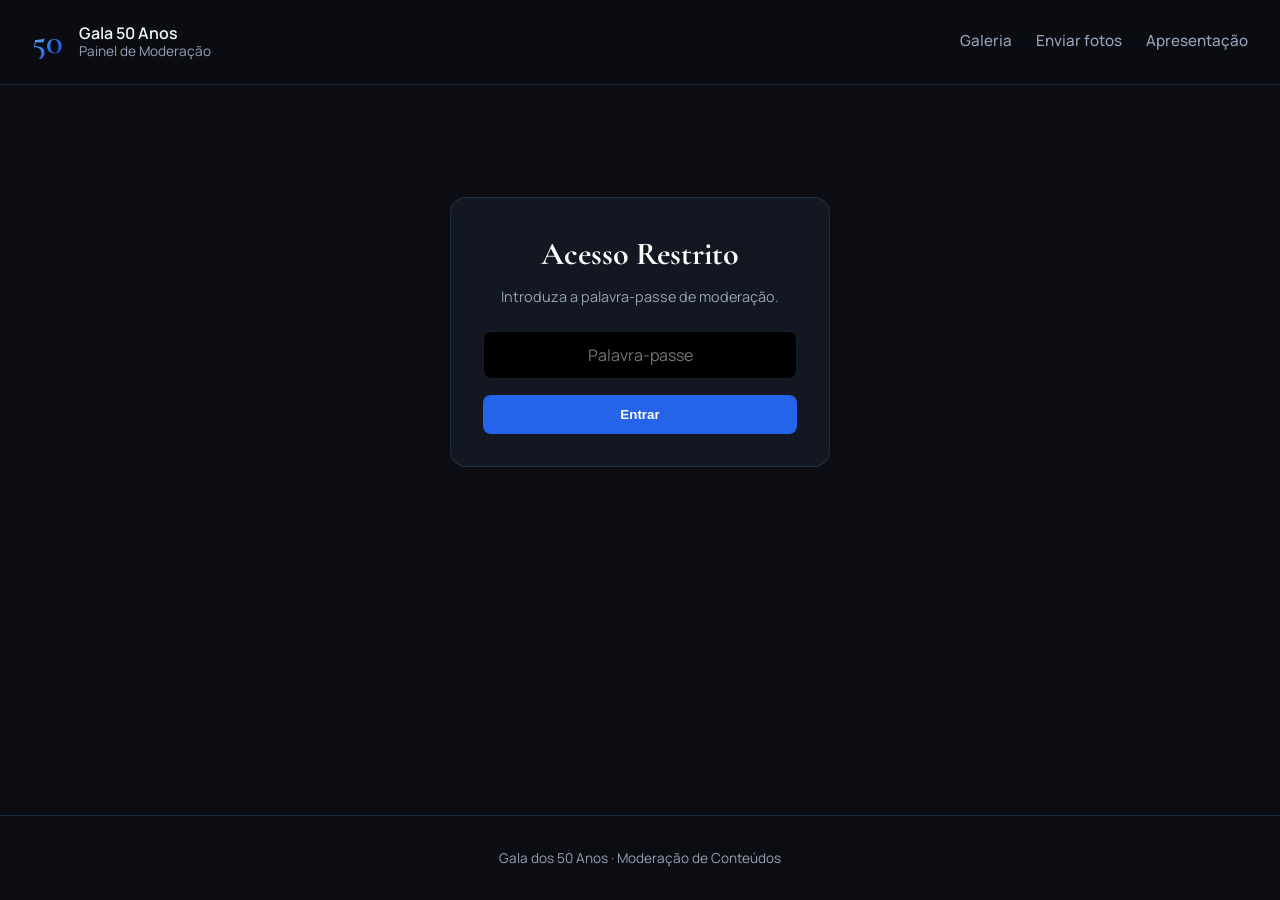
<file: admin.html>
<!doctype html>
<html lang="pt-PT">
<head>
  <meta charset="utf-8" />
  <meta name="viewport" content="width=device-width, initial-scale=1" />
  <title>Administração · Gala 50 Anos</title>
  <link rel="icon" href="favicon.svg" type="image/svg+xml" />
  <link rel="preconnect" href="https://fonts.googleapis.com" />
  <link rel="preconnect" href="https://fonts.gstatic.com" crossorigin />
  <link href="https://fonts.googleapis.com/css2?family=Cormorant+Garamond:ital,wght@0,500;0,600;1,500&family=Manrope:wght@400;500;600;700&display=swap" rel="stylesheet" />
  <link rel="stylesheet" href="styles.css" />
  <style>
    .admin-header { display: flex; align-items: center; justify-content: space-between; gap: 1rem; margin-bottom: 2rem; }
    .status-badge { display: inline-flex; align-items: center; gap: .5rem; font-size: .85rem; padding: .3rem .8rem; border-radius: 999px; background: rgba(59, 130, 246, 0.15); color: #60a5fa; border: 1px solid rgba(59, 130, 246, 0.3); }
    .grid-admin { display: grid; grid-template-columns: repeat(auto-fill, minmax(220px, 1fr)); gap: 1.25rem; margin-top: 1.5rem; }
    .card-admin { background: var(--ink-2); border: 1px solid var(--line); border-radius: 12px; overflow: hidden; display: flex; flex-direction: column; }
    .card-admin img { width: 100%; aspect-ratio: 4/3; object-fit: cover; background: #000; }
    .card-body { padding: .8rem 1rem; flex: 1; display: flex; flex-direction: column; justify-content: space-between; gap: .8rem; }
    .card-meta { font-size: .85rem; color: var(--muted); }
    .card-meta strong { color: var(--cream); display: block; font-weight: 600; }
    .card-actions { display: flex; gap: .5rem; }
    .card-actions button { flex: 1; padding: .45rem; font-size: .85rem; border-radius: 6px; font-weight: 600; cursor: pointer; border: none; }
    .btn-approve { background: #2563eb; color: #fff; }
    .btn-approve:hover { background: #1d4ed8; }
    .btn-delete { background: rgba(239, 68, 68, 0.2); color: #f87171; border: 1px solid rgba(239, 68, 68, 0.3) !important; }
    .btn-delete:hover { background: rgba(239, 68, 68, 0.3); }
    .login-box { max-width: 380px; margin: 4rem auto; padding: 2rem; background: var(--ink-2, #18181b); border: 1px solid var(--line, #27272a); border-radius: 16px; text-align: center; }
  </style>
</head>
<body>
  <header class="site-header">
    <a class="brand" href="index.html">
      <span class="brand-mark gold-text" style="color:#60a5fa">50</span>
      <span class="brand-name"><strong>Gala 50 Anos</strong>Painel de Moderação</span>
    </a>
    <nav class="nav">
      <a href="index.html">Galeria</a>
      <a href="enviar.html">Enviar fotos</a>
      <a href="apresentacao.html">Apresentação</a>
      <button id="logoutBtn" class="btn ghost small hidden" onclick="logout()">Sair</button>
    </nav>
  </header>

  <main class="page">
    <!-- Formulário de Login -->
    <div id="loginSection" class="login-box">
      <h2 style="font-family:var(--serif); font-size: 2rem; margin-bottom: .5rem; color: #fff;">Acesso Restrito</h2>
      <p style="color:var(--muted, #a1a1aa); font-size: .9rem; margin-bottom: 1.5rem;">Introduza a palavra-passe de moderação.</p>
      
      <form onsubmit="handleLogin(event)">
        <div class="field" style="margin-bottom: 1rem;">
          <input type="password" id="password" class="input" placeholder="Palavra-passe" required style="text-align: center; width: 100%; padding: 0.75rem; border-radius: 8px; border: 1px solid var(--line, #27272a); background: #000; color: #fff;" />
        </div>
        <button type="submit" class="btn" style="width: 100%; background: #2563eb; color: #fff; padding: 0.75rem; border-radius: 8px; border: none; font-weight: 600; cursor: pointer;">Entrar</button>
      </form>
      <p id="loginError" style="color: #f87171; font-size: .85rem; margin-top: 1rem;" class="hidden">Palavra-passe incorreta.</p>
    </div>

    <!-- Conteúdo do Painel -->
    <div id="adminContent" class="hidden">
      <div class="admin-header">
        <div>
          <h1>Moderação de <span style="color:#60a5fa">Fotografias</span></h1>
          <p class="lead" style="margin:0">Valide ou remova as fotografias enviadas pelos convidados.</p>
        </div>
        <span class="status-badge">● Modo de Demonstração</span>
      </div>

      <div id="emptyNotice" class="notice" style="text-align: center; padding: 3rem; color: var(--muted, #a1a1aa);">
        Não existem fotografias pendentes de moderação.
      </div>

      <div class="grid-admin" id="photosGrid"></div>
    </div>
  </main>

  <footer class="footer">Gala dos 50 Anos · Moderação de Conteúdos</footer>

  <script src="common.js"></script>
  <script>
    const ADMIN_PASSWORD = "gala50";

    const loginSection = document.getElementById("loginSection");
    const adminContent = document.getElementById("adminContent");
    const loginError = document.getElementById("loginError");
    const logoutBtn = document.getElementById("logoutBtn");

    // Garantir exibição do login ao carregar
    document.addEventListener("DOMContentLoaded", () => {
      if (localStorage.getItem("gala-admin-auth") === "true") {
        showAdmin();
      } else {
        loginSection.classList.remove("hidden");
      }
    });

    function handleLogin(e) {
      e.preventDefault();
      const pwd = document.getElementById("password").value;
      
      if (pwd === ADMIN_PASSWORD) {
        localStorage.setItem("gala-admin-auth", "true");
        loginError.classList.add("hidden");
        showAdmin();
      } else {
        loginError.classList.remove("hidden");
      }
    }

    function logout() {
      localStorage.removeItem("gala-admin-auth");
      loginSection.classList.remove("hidden");
      adminContent.classList.add("hidden");
      logoutBtn.classList.add("hidden");
      document.getElementById("password").value = "";
    }

    function showAdmin() {
      loginSection.classList.add("hidden");
      adminContent.classList.remove("hidden");
      logoutBtn.classList.remove("hidden");
    }
  </script>
</body>
</html>
</file>
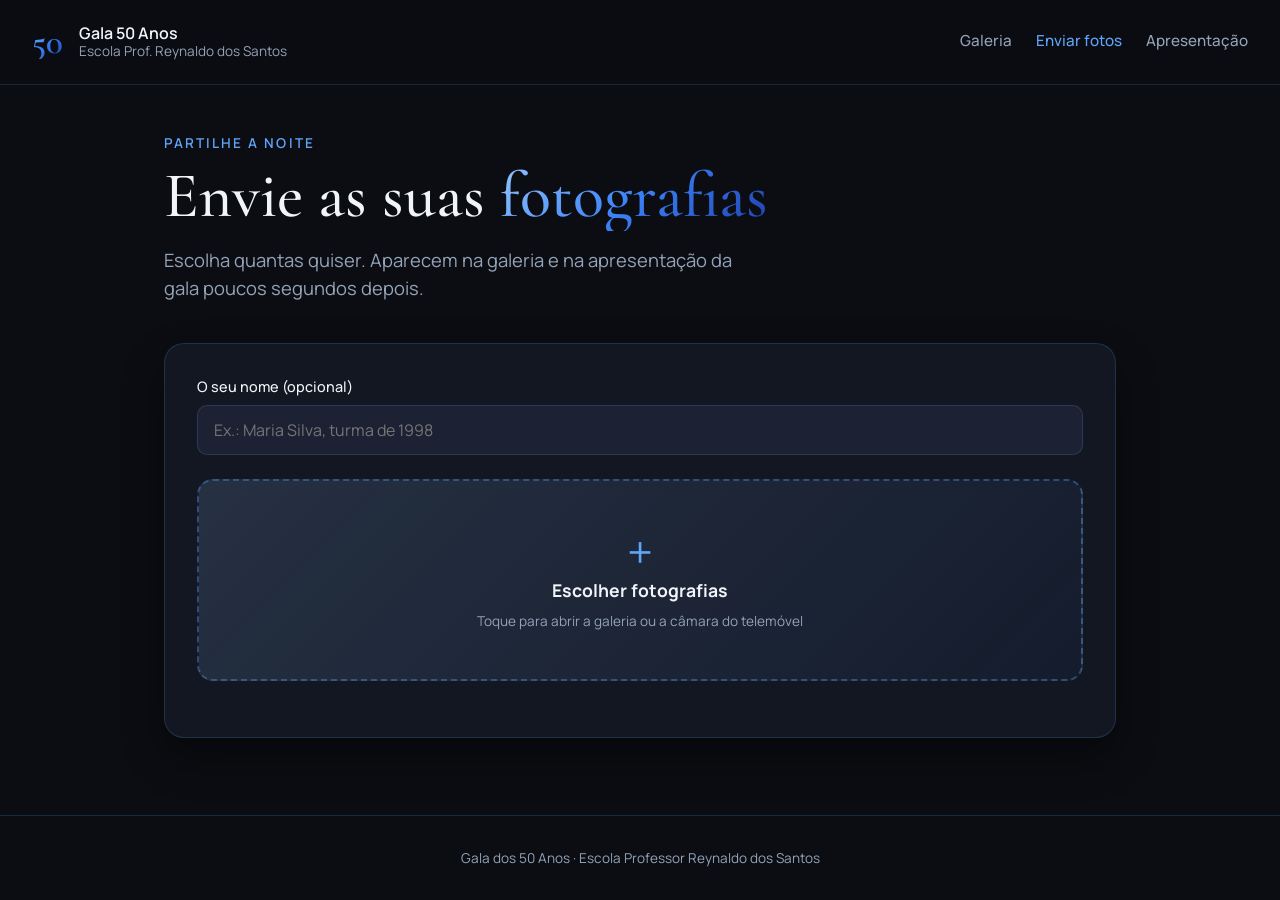
<file: enviar.html>
<!doctype html>
<html lang="pt-PT">
<head>
  <meta charset="utf-8" />
  <meta name="viewport" content="width=device-width, initial-scale=1, viewport-fit=cover" />
  <meta name="theme-color" content="#0e0c0a" />
  <title>Enviar fotografias · Gala 50 Anos</title>
  <meta name="description" content="As fotografias da Gala dos 50 anos da Escola Professor Reynaldo dos Santos, partilhadas por todos." />
  <link rel="icon" href="favicon.svg" type="image/svg+xml" />
  <link rel="preconnect" href="https://fonts.googleapis.com" />
  <link rel="preconnect" href="https://fonts.gstatic.com" crossorigin />
  <link href="https://fonts.googleapis.com/css2?family=Cormorant+Garamond:ital,wght@0,500;0,600;1,500&family=Manrope:wght@400;500;600;700&display=swap" rel="stylesheet" />
  <link rel="stylesheet" href="styles.css" />
</head>
<body>
  <header class="site-header">
    <a class="brand" href="index.html">
      <span class="brand-mark gold-text">50</span>
      <span class="brand-name"><strong>Gala 50 Anos</strong>Escola Prof. Reynaldo dos Santos</span>
    </a>
    <nav class="nav">
      <a href="index.html">Galeria</a>
      <a href="enviar.html" aria-current="page">Enviar fotos</a>
      <a href="apresentacao.html">Apresentação</a>
    </nav>
  </header>

  <main class="page">
    <p class="eyebrow">Partilhe a noite</p>
    <h1>Envie as suas <span class="gold-text">fotografias</span></h1>
    <p class="lead">Escolha quantas quiser. Aparecem na galeria e na apresentação da gala poucos segundos depois.</p>

    <div class="panel">
      <div class="field">
        <label for="uploader">O seu nome (opcional)</label>
        <input class="input" id="uploader" maxlength="60" placeholder="Ex.: Maria Silva, turma de 1998" autocomplete="name" />
      </div>

      <label class="dropzone" id="dropzone" for="files">
        <span class="icon">＋</span>
        <strong>Escolher fotografias</strong>
        <span>Toque para abrir a galeria ou a câmara do telemóvel</span>
      </label>
      <input type="file" id="files" accept="image/*" multiple class="hidden" />

      <div class="queue" id="queue"></div>
      <div class="summary hidden" id="summary">
        <span id="summaryText"></span>
        <a class="btn ghost small" href="index.html">Ver galeria →</a>
      </div>
      <div class="notice hidden" id="notice"></div>
    </div>
  </main>

  <footer class="footer">Gala dos 50 Anos · Escola Professor Reynaldo dos Santos</footer>

  <script src="common.js"></script>
  <script>
    const MAX_EDGE = 2048;
    const THUMB_EDGE = 640;
    const CONCURRENCY = 2;

    const nameInput = document.getElementById("uploader");
    const input = document.getElementById("files");
    const dropzone = document.getElementById("dropzone");
    const queueEl = document.getElementById("queue");
    const summary = document.getElementById("summary");
    const summaryText = document.getElementById("summaryText");
    const notice = document.getElementById("notice");

    nameInput.value = localStorage.getItem("gala-uploader") || "";
    nameInput.addEventListener("input", () => localStorage.setItem("gala-uploader", nameInput.value.trim()));

    const jobs = [];
    let active = 0;
    let done = 0, failed = 0, pendingReview = 0;

    function loadImage(file) {
      return new Promise((resolve, reject) => {
        const url = URL.createObjectURL(file);
        const img = new Image();
        img.onload = () => resolve({ img, url });
        img.onerror = () => { URL.revokeObjectURL(url); reject(new Error("Formato não suportado")); };
        img.src = url;
      });
    }

    function toJpeg(img, edge, quality) {
      const scale = Math.min(1, edge / Math.max(img.naturalWidth, img.naturalHeight));
      const w = Math.round(img.naturalWidth * scale);
      const h = Math.round(img.naturalHeight * scale);
      const canvas = document.createElement("canvas");
      canvas.width = w; canvas.height = h;
      canvas.getContext("2d").drawImage(img, 0, 0, w, h);
      return new Promise((resolve) => canvas.toBlob((b) => resolve({ blob: b, w, h }), "image/jpeg", quality));
    }

    function send(form, onProgress) {
      return new Promise((resolve, reject) => {
        // Tenta enviar via API se houver servidor
        const xhr = new XMLHttpRequest();
        xhr.open("POST", "api/photos");
        xhr.upload.onprogress = (e) => e.lengthComputable && onProgress(e.loaded / e.total);
        xhr.onload = () => {
          let body = {};
          try { body = JSON.parse(xhr.responseText); } catch {}
          xhr.status < 300 ? resolve(body) : resolve({ photo: { status: "approved" } });
        };
        xhr.onerror = () => {
          // Em alojamento estático (GitHub Pages), simula sucesso no envio com barra de progresso completa
          onProgress(1);
          resolve({ photo: { status: "approved" } });
        };
        xhr.send(form);
      });
    }

    async function process(job) {
      const { el, file } = job;
      const state = el.querySelector(".q-state");
      const bar = el.querySelector(".bar");
      try {
        state.textContent = "A preparar…";
        const { img, url } = await loadImage(file);
        el.querySelector("img").src = url;
        const full = await toJpeg(img, MAX_EDGE, 0.86);
        const thumb = await toJpeg(img, THUMB_EDGE, 0.8);
        const form = new FormData();
        form.append("file", full.blob, "foto.jpg");
        form.append("thumb", thumb.blob, "thumb.jpg");
        form.append("width", full.w);
        form.append("height", full.h);
        form.append("uploader", nameInput.value.trim());
        state.textContent = "A enviar…";
        const res = await send(form, (p) => (bar.style.width = `${Math.round(p * 100)}%`));
        el.classList.add("done");
        state.textContent = "";
        if (bar) bar.remove();
        done++;
        if (res.photo?.status === "pending") pendingReview++;
      } catch (e) {
        el.classList.add("error");
        state.textContent = e.message;
        failed++;
      }
      updateSummary();
    }

    function updateSummary() {
      summary.classList.remove("hidden");
      const total = jobs.length;
      const left = total - done - failed;
      summaryText.textContent = left
        ? `A enviar ${done + failed + 1} de ${total}…`
        : `${done} ${done === 1 ? "fotografia enviada" : "fotografias enviadas"}${failed ? ` · ${failed} com erro` : ""}. Obrigado!`;
      if (!left && pendingReview) {
        notice.className = "notice ok";
        notice.textContent = "As fotografias ficam visíveis assim que forem validadas pela organização.";
      }
    }

    function pump() {
      while (active < CONCURRENCY) {
        const job = jobs.find((j) => !j.started);
        if (!job) return;
        job.started = true;
        active++;
        process(job).finally(() => { active--; pump(); });
      }
    }

    function addFiles(files) {
      notice.className = "notice hidden";
      [...files].filter((f) => f.type.startsWith("image/") || /\.(heic|heif)$/i.test(f.name)).forEach((file) => {
        const el = document.createElement("div");
        el.className = "q-item";
        el.innerHTML = `<img alt="" /><div class="q-state">Em espera</div><div class="bar" style="width:0"></div>`;
        queueEl.append(el);
        jobs.push({ file, el, started: false });
      });
      updateSummary();
      pump();
    }

    input.addEventListener("change", () => { addFiles(input.files); input.value = ""; });
    ["dragenter", "dragover"].forEach((t) => dropzone.addEventListener(t, (e) => { e.preventDefault(); dropzone.classList.add("drag"); }));
    ["dragleave", "drop"].forEach((t) => dropzone.addEventListener(t, (e) => { e.preventDefault(); dropzone.classList.remove("drag"); }));
    dropzone.addEventListener("drop", (e) => addFiles(e.dataTransfer.files));
    window.addEventListener("beforeunload", (e) => { if (jobs.some((j) => j.started && !j.el.classList.contains("done") && !j.el.classList.contains("error"))) e.preventDefault(); });
  </script>
</body>
</html>
</file>
<file: styles.css>
@charset "utf-8";

:root {
  /* Paleta Base */
  --ink: #0b0d12;
  --ink-2: #131722;
  --ink-3: #1c2234;
  --line: rgba(96, 165, 250, 0.18);
  --line-strong: rgba(96, 165, 250, 0.35);
  
  --cream: #f1f5f9;
  --muted: #94a3b8;

  /* Tema Azul Metalizado (Substitui o Dourado) */
  --gold: #3b82f6;          /* Azul Base */
  --gold-2: #60a5fa;        /* Azul Metalizado Claro */
  --gold-dark: #1d4ed8;     /* Azul Sombra */
  
  /* Gradiente Azul Metalizado */
  --gold-grad: linear-gradient(135deg, #93c5fd 0%, #3b82f6 50%, #1e40af 100%);
  --gold-grad-soft: linear-gradient(135deg, rgba(147, 197, 253, 0.15) 0%, rgba(59, 130, 246, 0.05) 100%);
  
  --serif: "Cormorant Garamond", Georgia, serif;
  --sans: "Manrope", system-ui, -apple-system, sans-serif;
}

* { box-sizing: border-box; margin: 0; padding: 0; }

html { background: var(--ink); color: var(--cream); font-family: var(--sans); font-size: 16px; line-height: 1.5; -webkit-font-smoothing: antialiased; }

body { min-height: 100vh; display: flex; flex-direction: column; background: var(--ink); }

/* Classe utilitária para texto azul metalizado (substitui .gold-text) */
.gold-text {
  background: var(--gold-grad);
  -webkit-background-clip: text;
  -webkit-text-fill-color: transparent;
  display: inline-block;
}

/* Header & Navegação */
.site-header { display: flex; align-items: center; justify-content: space-between; padding: 1.5rem 2rem; border-bottom: 1px solid var(--line); background: rgba(11, 13, 18, 0.8); backdrop-filter: blur(12px); position: sticky; top: 0; z-index: 50; }
.brand { display: flex; align-items: center; gap: 1rem; text-decoration: none; color: var(--cream); }
.brand-mark { font-family: var(--serif); font-size: 2.2rem; font-weight: 600; line-height: 1; }
.brand-name { font-size: .85rem; line-height: 1.2; display: flex; flex-direction: column; color: var(--muted); }
.brand-name strong { color: var(--cream); font-size: 1rem; font-weight: 600; }

.nav { display: flex; gap: 1.5rem; align-items: center; }
.nav a { color: var(--muted); text-decoration: none; font-size: .95rem; font-weight: 500; transition: color .2s; }
.nav a:hover, .nav a[aria-current="page"] { color: var(--gold-2); }

/* Layout da Página */
.page { flex: 1; max-width: 1000px; width: 100%; margin: 0 auto; padding: 3rem 1.5rem; }
.eyebrow { font-size: .85rem; text-transform: uppercase; letter-spacing: .15em; color: var(--gold-2); font-weight: 600; margin-bottom: .5rem; }
h1 { font-family: var(--serif); font-size: clamp(2.5rem, 5vw, 4rem); font-weight: 500; line-height: 1.1; margin-bottom: 1rem; }
.lead { font-size: 1.15rem; color: var(--muted); max-width: 600px; margin-bottom: 2.5rem; }

/* Paineis e Cartões */
.panel { background: var(--ink-2); border: 1px solid var(--line); border-radius: 20px; padding: 2rem; box-shadow: 0 20px 40px rgba(0,0,0,0.4); }

/* Botões */
.btn { display: inline-flex; align-items: center; justify-content: center; gap: .5rem; background: var(--gold-grad); color: #ffffff; font-weight: 600; padding: .8rem 1.6rem; border-radius: 999px; text-decoration: none; border: none; cursor: pointer; transition: transform .2s, box-shadow .2s; }
.btn:hover { transform: translateY(-1px); box-shadow: 0 6px 20px rgba(59, 130, 246, 0.4); }
.btn.ghost { background: transparent; border: 1px solid var(--line-strong); color: var(--cream); }
.btn.ghost:hover { border-color: var(--gold-2); color: var(--gold-2); }
.btn.small { padding: .4rem 1rem; font-size: .85rem; }

/* Formulários & Dropzone */
.field { margin-bottom: 1.5rem; }
.field label { display: block; font-size: .9rem; font-weight: 500; margin-bottom: .5rem; color: var(--cream); }
.input { width: 100%; background: var(--ink-3); border: 1px solid var(--line); border-radius: 10px; padding: .8rem 1rem; color: var(--cream); font-family: inherit; font-size: 1rem; transition: border-color .2s; }
.input:focus { outline: none; border-color: var(--gold-2); }

.dropzone { display: flex; flex-direction: column; align-items: center; justify-content: center; gap: .5rem; border: 2px dashed var(--line-strong); border-radius: 16px; padding: 3rem 1.5rem; text-align: center; cursor: pointer; background: var(--gold-grad-soft); transition: border-color .2s, background .2s; }
.dropzone:hover, .dropzone.drag { border-color: var(--gold-2); background: rgba(59, 130, 246, 0.12); }
.dropzone .icon { font-size: 2.5rem; color: var(--gold-2); line-height: 1; }
.dropzone strong { font-size: 1.1rem; color: var(--cream); }
.dropzone span { font-size: .85rem; color: var(--muted); }

/* Lista de Carregamento (Queue) */
.queue { display: flex; flex-direction: column; gap: .8rem; margin-top: 1.5rem; }
.q-item { display: flex; align-items: center; gap: 1rem; background: var(--ink-3); padding: .6rem; border-radius: 10px; border: 1px solid var(--line); position: relative; overflow: hidden; }
.q-item img { width: 48px; height: 48px; border-radius: 6px; object-fit: cover; }
.q-state { font-size: .85rem; color: var(--muted); }
.q-item.done .q-state { color: #4ade80; }
.q-item.error .q-state { color: #f87171; }
.bar { position: absolute; bottom: 0; left: 0; height: 3px; background: var(--gold); transition: width .2s; }

/* Notificações & Resumo */
.summary { display: flex; align-items: center; justify-content: space-between; margin-top: 1.5rem; padding-top: 1rem; border-top: 1px solid var(--line); font-size: .95rem; }
.notice { padding: 1rem; border-radius: 10px; margin-top: 1rem; font-size: .9rem; }
.notice.ok { background: rgba(34, 197, 94, 0.15); border: 1px solid rgba(34, 197, 94, 0.3); color: #4ade80; }

/* Rodapé */
.footer { text-align: center; padding: 2rem; font-size: .85rem; color: var(--muted); border-top: 1px solid var(--line); margin-top: auto; }

.hidden { display: none !important; }
</file>
